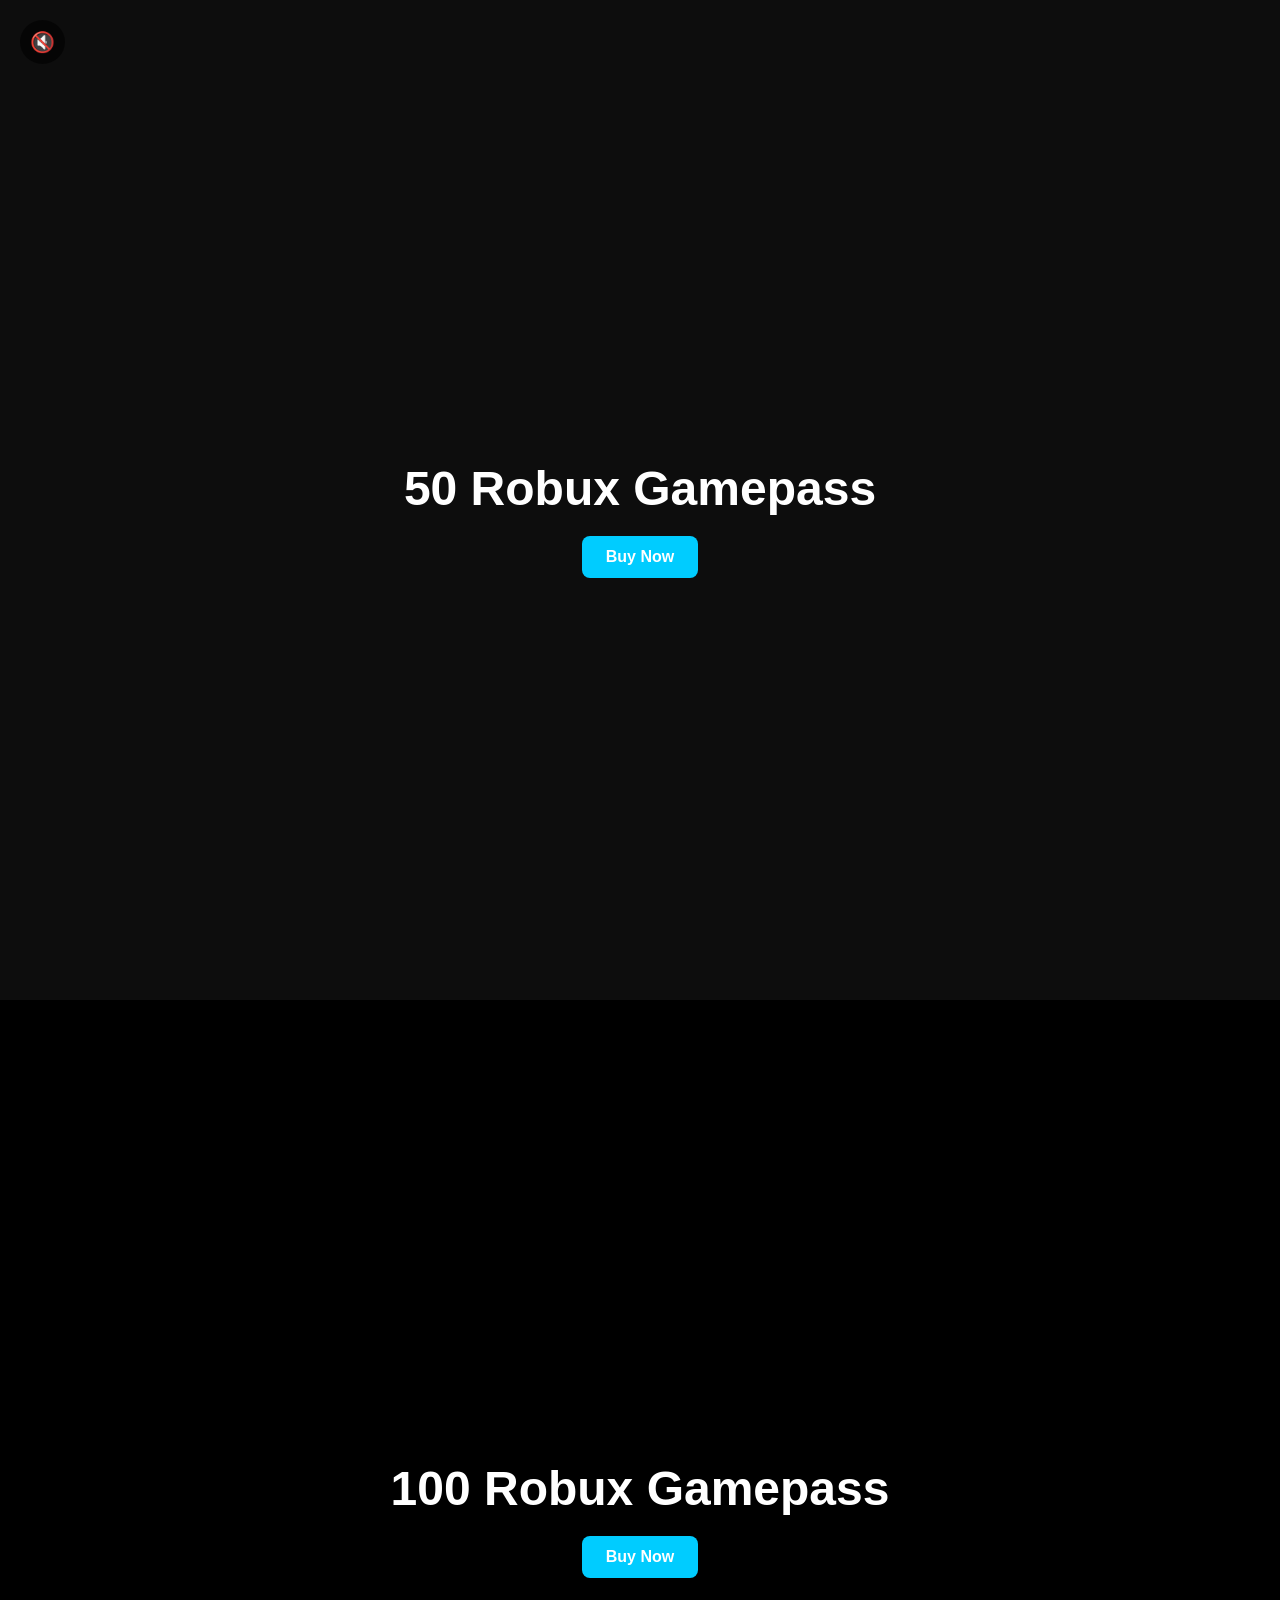
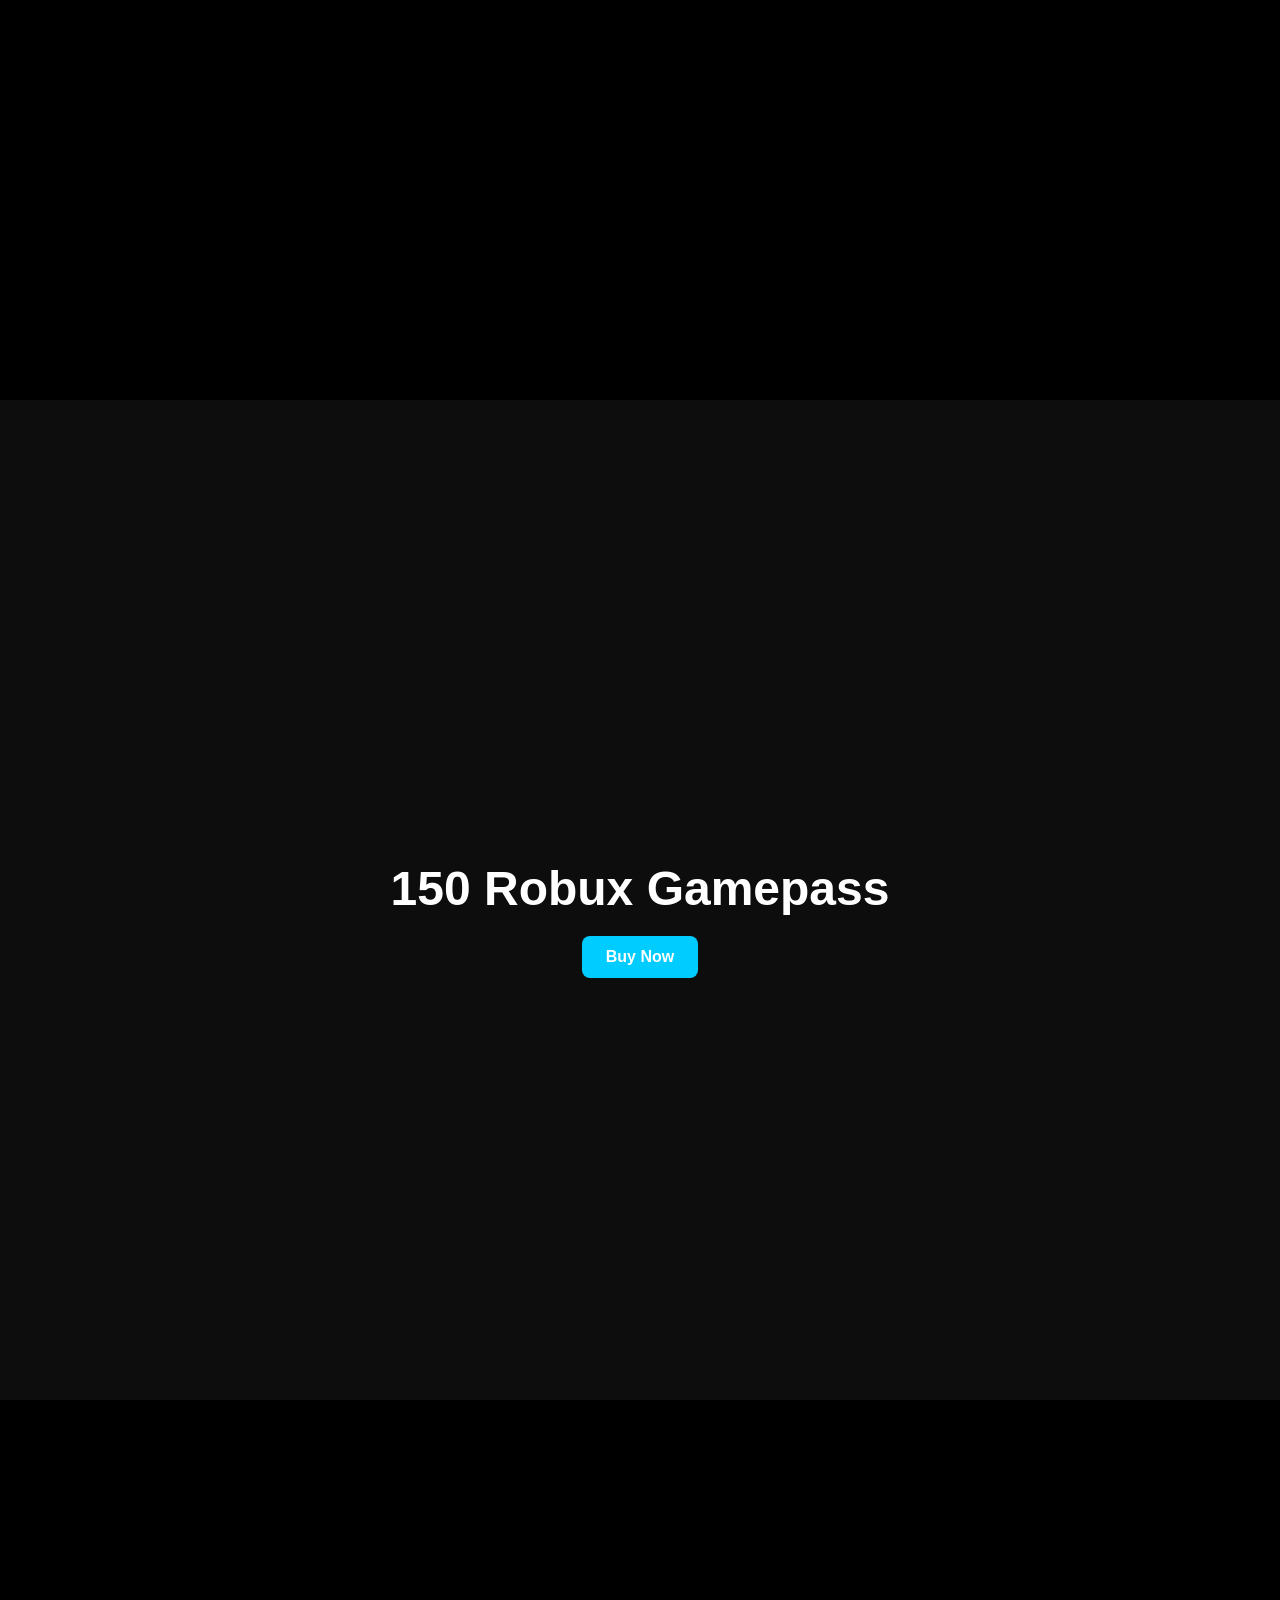
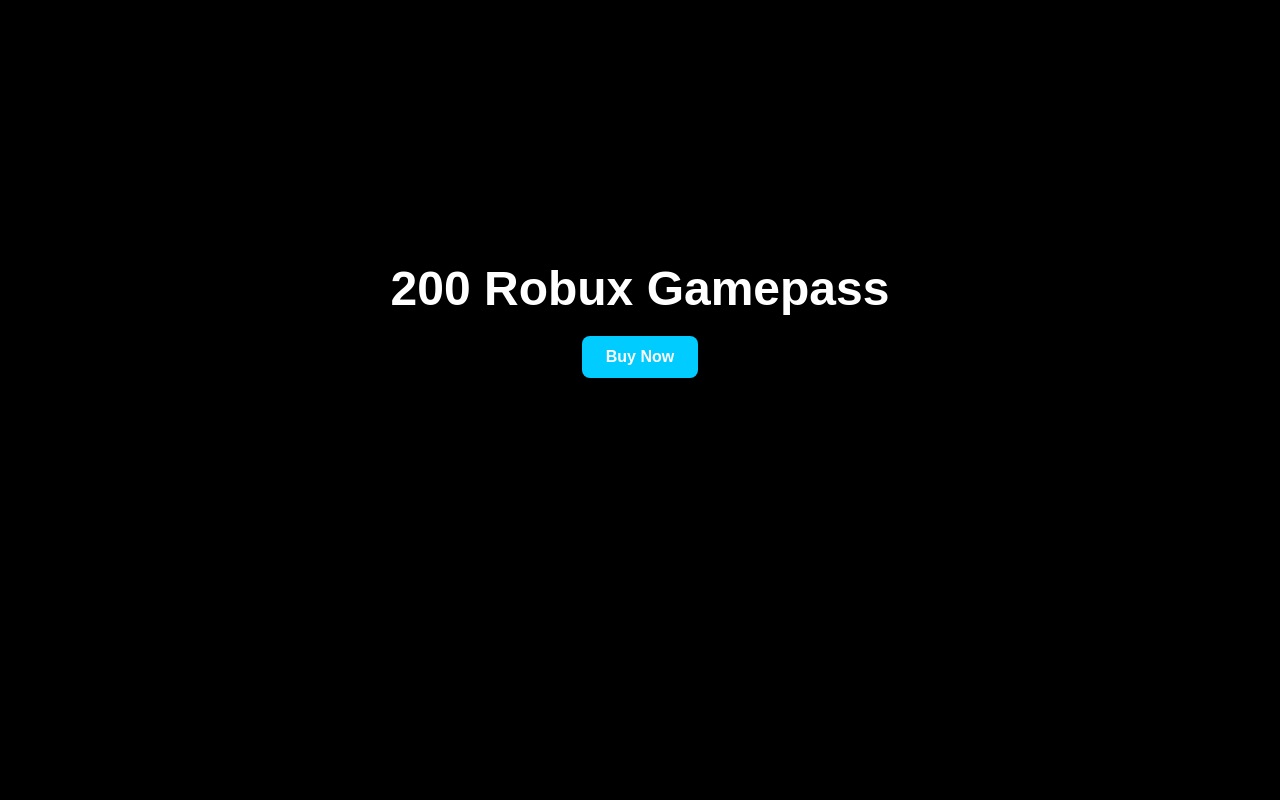
<file: Main.html>
<!DOCTYPE html>
<html lang="en">
<head>
  <meta charset="UTF-8">
  <meta name="viewport" content="width=device-width, initial-scale=1.0">
  <title>My Roblox Gamepasses</title>
  <style>
    /* Reset */
    body, html {
      margin: 0;
      padding: 0;
      overflow-x: hidden;
      font-family: Arial, sans-serif;
      color: white;
      background: black;
    }

    /* Canvas for stars */
    #starsCanvas {
      position: fixed;
      top: 0;
      left: 0;
      width: 100%;
      height: 100%;
      z-index: -1;
    }

    /* Section styles */
    section {
      min-height: 100vh;
      display: flex;
      flex-direction: column;
      justify-content: center;
      align-items: center;
      text-align: center;
      padding: 50px;
    }

    section:nth-child(even) {
      background: rgba(255,255,255,0.05);
    }

    h1 {
      font-size: 3rem;
      margin-bottom: 20px;
    }

    a {
      display: inline-block;
      background: #00ccff;
      padding: 12px 24px;
      color: white;
      font-weight: bold;
      text-decoration: none;
      border-radius: 8px;
      transition: background 0.3s;
    }

    a:hover {
      background: #0088aa;
    }

    /* Back to top button */
    #backToTop {
      position: fixed;
      bottom: 20px;
      right: 20px;
      padding: 10px 15px;
      background: #00ccff;
      color: white;
      border: none;
      border-radius: 8px;
      cursor: pointer;
      font-size: 16px;
      display: none;
      z-index: 50;
    }

    /* Music toggle button */
    #musicToggle {
      position: fixed;
      top: 20px;
      left: 20px;
      z-index: 100;
      padding: 10px;
      background: rgba(0,0,0,0.6);
      border: none;
      color: white;
      font-size: 20px;
      cursor: pointer;
      border-radius: 50%;
    }
  </style>
</head>
<body>

  <!-- YouTube Background Music -->
  <iframe 
    id="ytbg" 
    src="https://www.youtube.com/embed/JOXUEZloyZE?autoplay=1&loop=1&playlist=JOXUEZloyZE&controls=0&showinfo=0&mute=1" 
    frameborder="0" 
    style="position: fixed; top:0; left:0; width:100%; height:100%; pointer-events: none; z-index: -2;" 
    allow="autoplay">
  </iframe>

  <!-- Music Toggle -->
  <button id="musicToggle">🔇</button>

  <!-- Stars Background -->
  <canvas id="starsCanvas"></canvas>

  <!-- Sections -->
  <section>
    <h1>50 Robux Gamepass</h1>
    <a href="https://create.roblox.com/dashboard/creations/experiences/5711974404/passes/1507512299/overview" target="_blank">Buy Now</a>
  </section>

  <section>
    <h1>100 Robux Gamepass</h1>
    <a href="https://create.roblox.com/dashboard/creations/experiences/5711974404/passes/1505046202/overview" target="_blank">Buy Now</a>
  </section>

  <section>
    <h1>150 Robux Gamepass</h1>
    <a href="https://create.roblox.com/dashboard/creations/experiences/5711974404/passes/1503893962/overview" target="_blank">Buy Now</a>
  </section>

  <section>
    <h1>200 Robux Gamepass</h1>
    <a href="https://create.roblox.com/dashboard/creations/experiences/5711974404/passes/1508783857/overview" target="_blank">Buy Now</a>
  </section>

  <!-- Back to Top -->
  <button id="backToTop">⬆ Top</button>

  <script>
    // ⭐ Moving Stars Background
    const canvas = document.getElementById("starsCanvas");
    const ctx = canvas.getContext("2d");
    let stars = [];

    function resizeCanvas() {
      canvas.width = window.innerWidth;
      canvas.height = window.innerHeight;
    }
    window.addEventListener("resize", resizeCanvas);
    resizeCanvas();

    function createStars(count) {
      stars = [];
      for (let i = 0; i < count; i++) {
        stars.push({
          x: Math.random() * canvas.width,
          y: Math.random() * canvas.height,
          size: Math.random() * 2,
          speed: Math.random() * 0.5 + 0.2
        });
      }
    }
    createStars(200);

    function animateStars() {
      ctx.clearRect(0, 0, canvas.width, canvas.height);
      ctx.fillStyle = "white";
      for (let s of stars) {
        ctx.beginPath();
        ctx.arc(s.x, s.y, s.size, 0, Math.PI * 2);
        ctx.fill();
        s.y += s.speed;
        if (s.y > canvas.height) {
          s.y = 0;
          s.x = Math.random() * canvas.width;
        }
      }
      requestAnimationFrame(animateStars);
    }
    animateStars();

    // ⬆ Back to Top Button
    const backToTop = document.getElementById("backToTop");
    window.addEventListener("scroll", () => {
      if (window.scrollY > 200) {
        backToTop.style.display = "block";
      } else {
        backToTop.style.display = "none";
      }
    });
    backToTop.addEventListener("click", () => {
      window.scrollTo({ top: 0, behavior: "smooth" });
    });

    // 🎵 Music Toggle
    const iframe = document.getElementById("ytbg");
    const btn = document.getElementById("musicToggle");
    let muted = true;

    btn.addEventListener("click", () => {
      if (muted) {
        iframe.src = "https://www.youtube.com/embed/JOXUEZloyZE?autoplay=1&loop=1&playlist=JOXUEZloyZE&controls=0&showinfo=0&mute=0";
        btn.textContent = "🔊";
      } else {
        iframe.src = "https://www.youtube.com/embed/JOXUEZloyZE?autoplay=1&loop=1&playlist=JOXUEZloyZE&controls=0&showinfo=0&mute=1";
        btn.textContent = "🔇";
      }
      muted = !muted;
    });
  </script>
</body>
</html>
</file>
